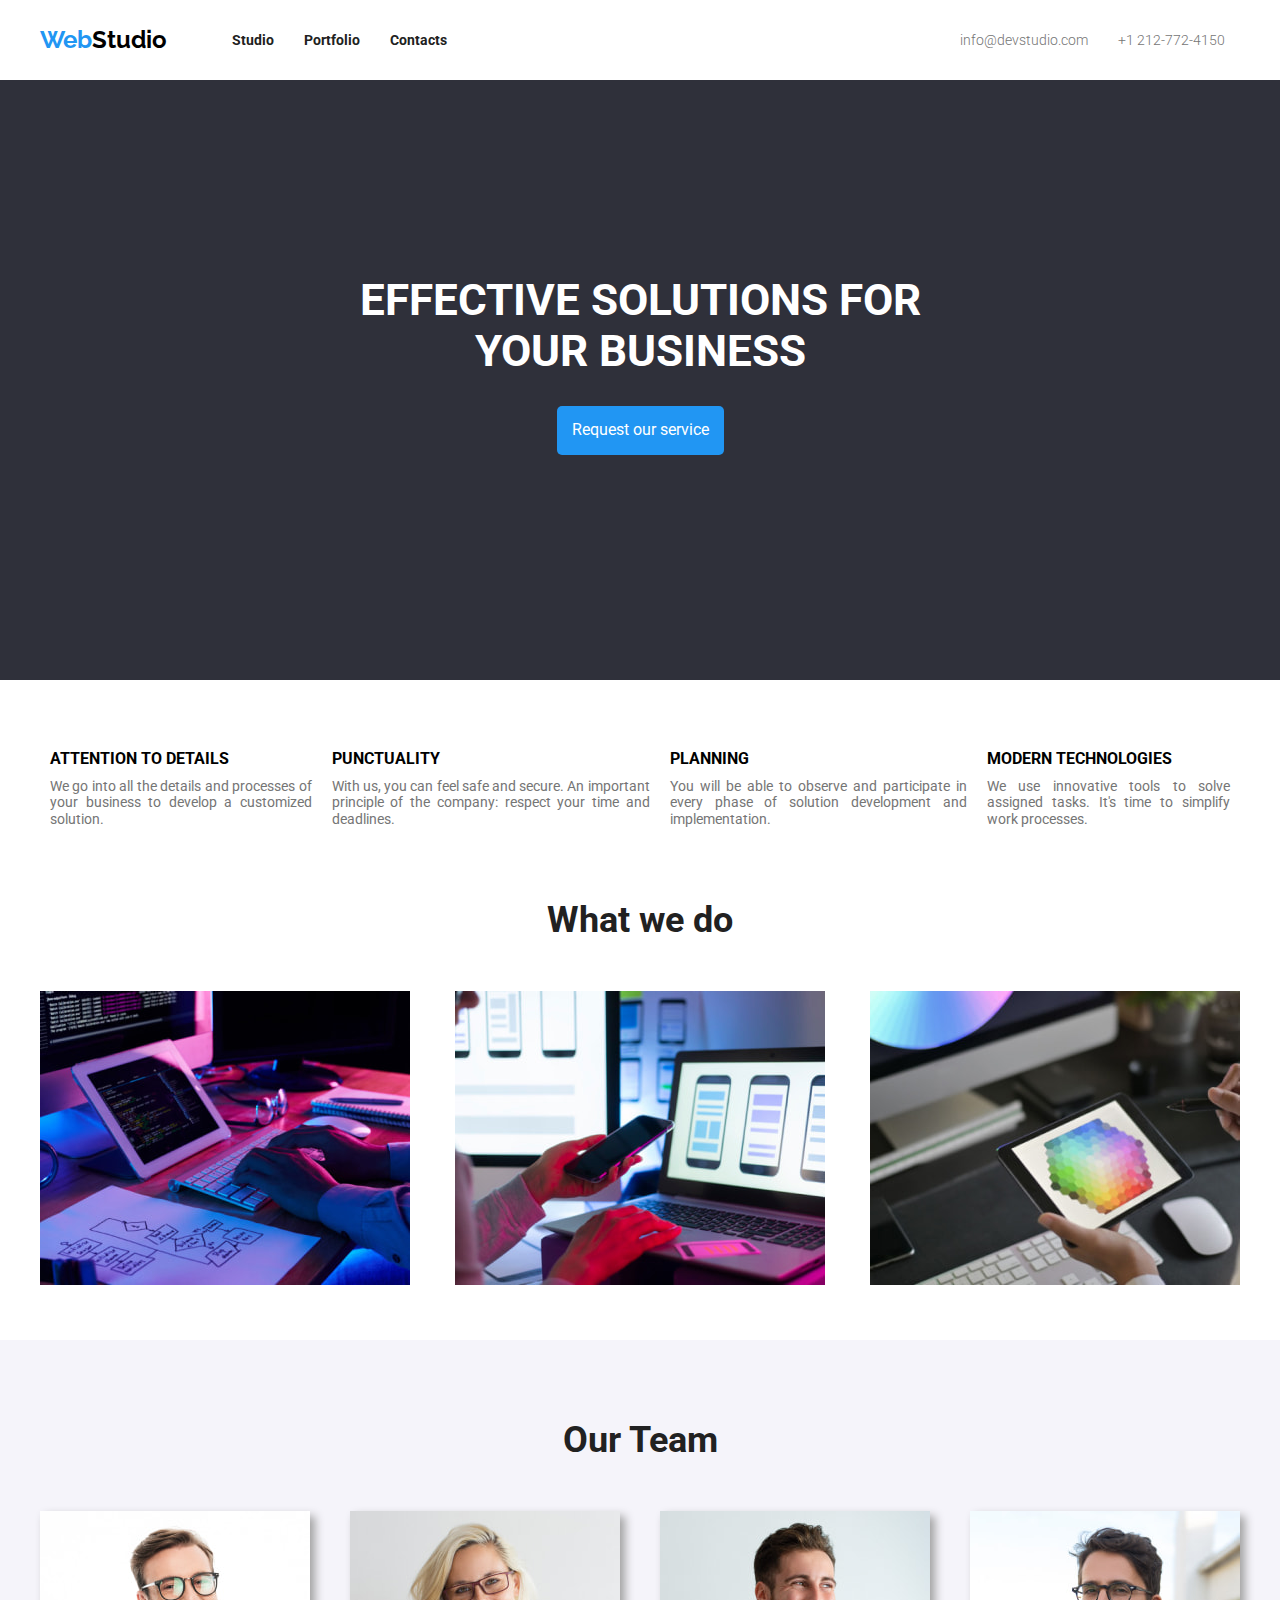
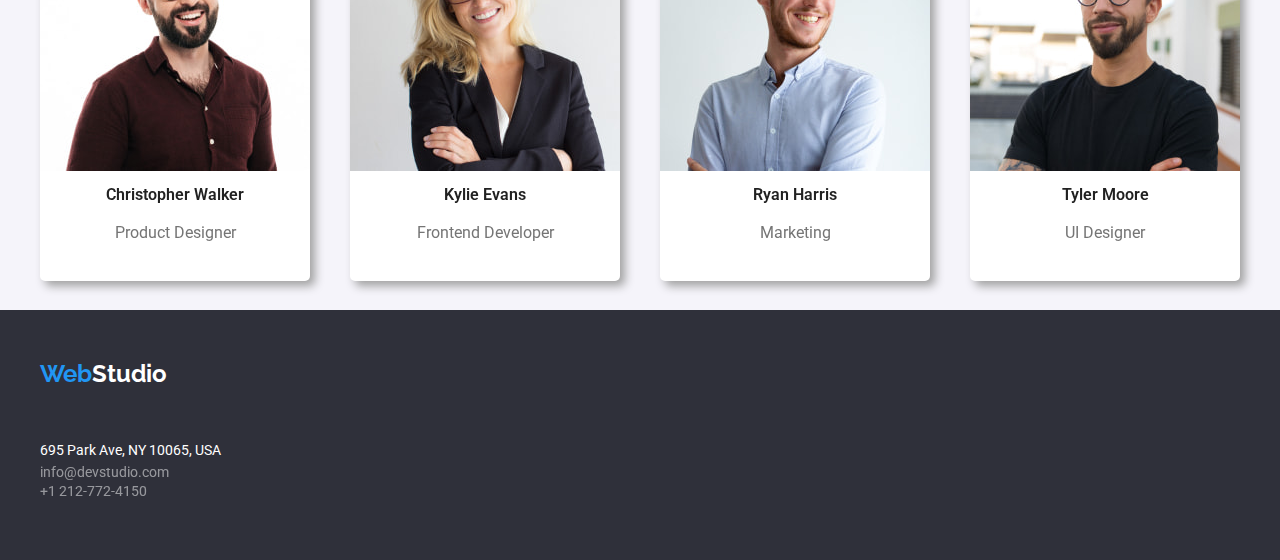
<file: index.html>
<!DOCTYPE html>
<html lang="en">
<head>
    <meta charset="UTF-8">
    <meta http-equiv="X-UA-Compatible" content="IE=edge">
    <meta name="viewport" content="width=device-width, initial-scale=1.0">
    <link rel="preconnect" href="https://fonts.googleapis.com">
    <link rel="preconnect" href="https://fonts.gstatic.com" crossorigin>
    <link href="https://fonts.googleapis.com/css2?family=Open+Sans:wght@300;400&family=Roboto:wght@300;400;500;700;900&display=swap" rel="stylesheet">
    <link href="https://fonts.googleapis.com/css2?family=Raleway:wght@700&display=swap" rel="stylesheet">
    <link rel="stylesheet" href="css/modern-normalize.css">
    <link rel="stylesheet" href="css/style.css">
    <title>WebStudio - Home Page</title>
</head>
<body>
    <header>
        <nav class="nav-container">
            <div class="logo">
                <h4><a href="./index.html"><span class="primary-color">Web</span>Studio</a></h4>
            </div>
            <div class="links-container">
                    <ul class="nav-menu-links">
                        <li class="nav-items"><a href="./index.html" class="item1">Studio</a></li>
                        <li class="nav-items"><a href="./portfolio.html" class="item1">Portfolio</a></li>
                        <li class="nav-items"><a href="#contact" class="item1">Contacts</a></li>
                    </ul>
                    <ul class="contact-details-links">
                        <li class="nav-items"><a href="mailto:info@devstudio.com" class="item2">info@devstudio.com</a></li>
                        <li class="nav-items"><a href="tel:+1 212-772-4150" class="item2">+1 212-772-4150</a></li>
                    </ul>
            </div>
        </nav>
        <div class="banner">
            <h1>EFFECTIVE SOLUTIONS FOR<br> YOUR BUSINESS</h1>
            <button class="main-btn" type="button">Request our service</button>
        </div>
    </header>
    <main>
        <section>
            <div class="about-description">
                <div class="about-description-item">
                    <h4>ATTENTION TO DETAILS</h4>
                    <p>We go into all the details and processes of your business to develop a customized solution.</p>
                </div>
                <div class="about-description-item">
                    <h4>PUNCTUALITY</h4>
                    <p>With us, you can feel safe and secure. An important principle of the company: respect your time and deadlines.</p>
                </div>
                <div class="about-description-item">
                    <h4>PLANNING</h4>
                    <p>You will be able to observe and participate in every phase of solution development and implementation.</p>
                </div>
                <div class="about-description-item">
                    <h4>MODERN TECHNOLOGIES</h4>
                    <p>We use innovative tools to solve assigned tasks. It's time to simplify work processes.</p>
                </div>
            </div>
        </section>
        <section>
            <div class="about-tasks">
                <h2 class="section-title">What we do</h2>
                <ul>
                    <li><img src="./images/task/task1.jpg" width="370" alt="What we do photo"></li>
                    <li><img src="./images/task/task2.jpg" width="370" alt="What we do photo"></li>
                    <li><img src="./images/task/task3.jpg" width="370" alt="What we do photo"></li>
                </ul>
            </div>
        </section>
        <section>
            <div class="about-us-banner">
                <h2 class="section-title">Our Team</h2>
                <ul>
                    <li>
                        <div class="column-item">
                            <img src="./images/people/person1.jpg" width="270" alt="Product Designer Photo">
                            <h4>Christopher Walker</h4>
                            <p>Product Designer</p>
                        </div>
                    </li>
                    <li>
                        <div class="column-item">
                            <img src="./images/people/person2.jpg" width="270" alt="Frontend Developer Photo">
                            <h4>Kylie Evans</h4>
                            <p>Frontend Developer</p>
                        </div>
                    </li>
                    <li>
                        <div class="column-item">
                            <img src="./images/people/person3.jpg" width="270" alt="Marketing Photo">
                            <h4>Ryan Harris</h4>
                            <p>Marketing</p>
                        </div>
                    </li>
                    <li>
                        <div class="column-item">
                            <img src="./images/people/person4.jpg" width="270" alt="UI Designer Photo">
                            <h4>Tyler Moore</h4>
                            <p>UI Designer</p>
                        </div>
                    </li>
                </ul>
            </div>
        </section>
    </main>
    <footer class="footer-bg">
        <div class="footer-container">
            <div class="footer-logo">
                <h4><a href="./index.html"><span class="primary-color">Web</span>Studio</a></h4>
            </div>
                <address id="contact">
                <h6>695 Park Ave, NY 10065, USA</h6>
                <p><a href="mailto:info@devstudio.com">info@devstudio.com</a></p>
                <p><a href="tel:+1 212-772-4150">+1 212-772-4150</a></p>
                </address>
        </div>
    </footer>
</body>
</html>
</file>
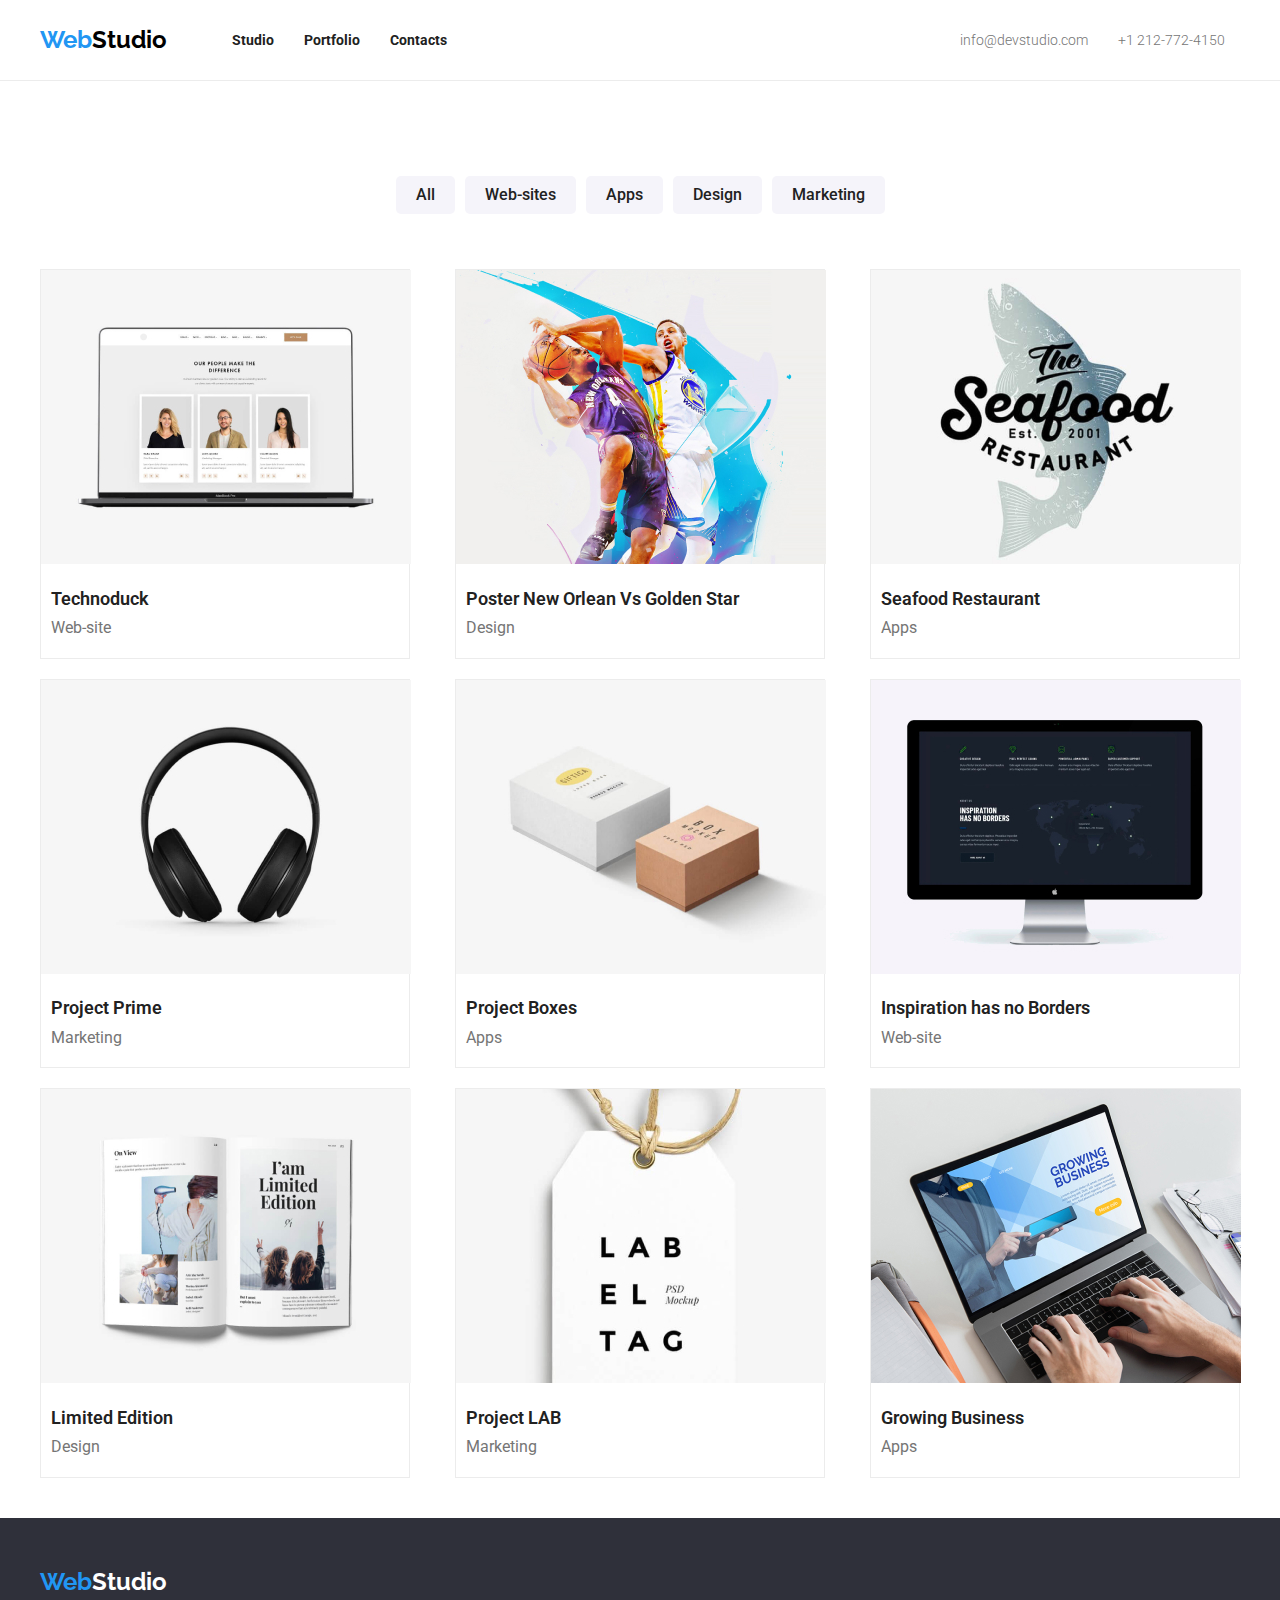
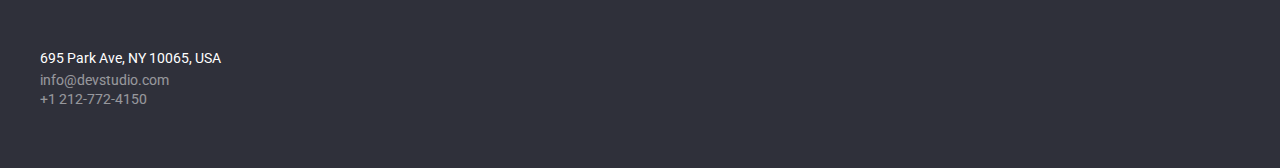
<file: portfolio.html>
<!DOCTYPE html>
<html lang="en">
<head>
    <meta charset="UTF-8">
    <meta http-equiv="X-UA-Compatible" content="IE=edge">
    <meta name="viewport" content="width=device-width, initial-scale=1.0">
    <link rel="preconnect" href="https://fonts.googleapis.com">
    <link rel="preconnect" href="https://fonts.gstatic.com" crossorigin>
    <link href="https://fonts.googleapis.com/css2?family=Open+Sans:wght@300;400&family=Roboto:wght@300;400;500;700;900&display=swap" rel="stylesheet">
    <link href="https://fonts.googleapis.com/css2?family=Raleway:wght@700&display=swap" rel="stylesheet">
    <link rel="stylesheet" href="css/modern-normalize.css">
    <link rel="stylesheet" href="css/style.css">
    <title>WebStudio - Portfolio</title>
</head>
<body>
    <header>
        <nav class="nav-container">
            <div class="logo">
                <h4><a href="./index.html"><span class="primary-color">Web</span>Studio</a></h4>
            </div>
            <div class="links-container">
                    <ul class="nav-menu-links">
                        <li class="nav-items"><a href="./index.html" class="item1">Studio</a></li>
                        <li class="nav-items"><a href="./portfolio.html" class="item1">Portfolio</a></li>
                        <li class="nav-items"><a href="#contact" class="item1">Contacts</a></li>
                    </ul>
                    <ul class="contact-details-links">
                        <li class="nav-items"><a href="mailto:info@devstudio.com" class="item2">info@devstudio.com</a></li>
                        <li class="nav-items"><a href="tel:+1 212-772-4150" class="item2">+1 212-772-4150</a></li>
                    </ul>
            </div>
        </nav>
    </header>
    <main>
        <section>
            <div class="portfolio-banner">
                <div class="portfolio-menu">
                    <button class="portfolio-btn" type="button">All</button>
                    <button class="portfolio-btn" type="button">Web-sites</button>
                    <button class="portfolio-btn" type="button">Apps</button>
                    <button class="portfolio-btn" type="button">Design</button>
                    <button class="portfolio-btn" type="button">Marketing</button>
                </div>
                <ul>
                    <li>
                        <div class="portfolio-column-item">
                            <img src="./images/portfolio/port-item1.jpg" width="370" alt="Portfolio Item 1">
                            <h4>Technoduck</h4>
                            <p>Web-site</p>
                        </div>
                    </li>
                    <li>
                        <div class="portfolio-column-item">
                            <img src="./images/portfolio/port-item2.jpg" width="370" alt="Portfolio Item 2">
                            <h4>Poster New Orlean Vs Golden Star</h4>
                            <p>Design</p>
                        </div>
                    </li>
                    <li>
                        <div class="portfolio-column-item">
                            <img src="./images/portfolio/port-item3.jpg" width="370" alt="Portfolio Item 3">
                            <h4>Seafood Restaurant</h4>
                            <p>Apps</p>
                        </div>
                    </li>
                    <li>
                        <div class="portfolio-column-item">
                            <img src="./images/portfolio/port-item4.jpg" width="370" alt="Portfolio Item 4">
                            <h4>Project Prime</h4>
                            <p>Marketing</p>
                        </div>
                    </li>
                    <li>
                        <div class="portfolio-column-item">
                            <img src="./images/portfolio/port-item5.jpg" width="370" alt="Portfolio Item 5">
                            <h4>Project Boxes</h4>
                            <p>Apps</p>
                        </div>
                    </li>
                    <li>
                        <div class="portfolio-column-item">
                            <img src="./images/portfolio/port-item6.jpg" width="370" alt="Portfolio Item 6">
                            <h4>Inspiration has no Borders</h4>
                            <p>Web-site</p>
                        </div>
                    </li>
                    <li>
                        <div class="portfolio-column-item">
                            <img src="./images/portfolio/port-item7.jpg" width="370" alt="Portfolio Item 7">
                            <h4>Limited Edition</h4>
                            <p>Design</p>
                        </div>
                    </li>
                    <li>
                        <div class="portfolio-column-item">
                            <img src="./images/portfolio/port-item8.jpg" width="370" alt="Portfolio Item 8">
                            <h4>Project LAB</h4>
                            <p>Marketing</p>
                        </div>
                    </li>
                    <li>
                        <div class="portfolio-column-item">
                            <img src="./images/portfolio/port-item9.jpg" width="370" alt="Portfolio Item 9">
                            <h4>Growing Business</h4>
                            <p>Apps</p>
                        </div>
                    </li>
                </ul>
            </div>
        </section>
    </main>
    <footer class="footer-bg">
        <div class="footer-container">
            <div class="footer-logo">
                <h4><a href="./index.html"><span class="primary-color">Web</span>Studio</a></h4>
            </div>
                <address id="contact">
                <h6>695 Park Ave, NY 10065, USA</h6>
                <p><a href="mailto:info@devstudio.com">info@devstudio.com</a></p>
                <p><a href="tel:+1 212-772-4150">+1 212-772-4150</a></p>
                </address>
        </div>
    </footer>
</body>
</html>
</file>
<file: css/style.css>
* {
    margin: 0;
    padding: 0;
    box-sizing: border-box;
}

body {
    background-color: #FFF;
    font-family: 'Roboto', sans-serif;
} 

ul li {
    list-style-type: none;
}

a {
    text-decoration: none;
}

.primary-color {
    color: #2196F3;
}

.logo a {
    color: #000;
}

.nav-container {
    max-width: 1200px;
    height: 80px;
    margin: 0 auto;
    display: flex;
    align-items: center;
    align-content: center;
}

.logo {
    font-family: 'Raleway', sans-serif;
    font-size: 24px;
    font-weight: bold;
}

.links-container {
    display: flex;
    justify-content: space-between;
    width: 100%;
    margin-left: 50px;
}

.nav-menu-links {
    display: flex;
}

.contact-details-links {
    display: flex;
}

.nav-items {
    margin: 0 15px;
}

.item1 {
    color: #212121;
    font-size: 14px;
    font-weight: bold;
}

.item1:hover {
    color: #2196F3;
}

.item2 {
    color: #757575;
    font-size: 14px;
    font-weight: 300;
}

.item2:hover {
    color: #2196F3;
}

.banner {
    height: 600px;
    background-color: #2F303A;
    display: flex;
    flex-direction: column;
    justify-content: center;
    align-items: center;
    align-content: center;
}

.banner h1 {
    text-align: center;
    color: #FFF;
    font-size: 44px;
    font-weight: bold;
}

.main-btn {
    margin: 30px 0;
    background-color: #2196F3;
    color: #FFF;
    font-size: 16px;
    padding: 15px;
    border: none;
    border-radius: 5px;
}

.main-btn:hover {
    opacity: 0.9;
    cursor: pointer;
}

.about-description {
    max-width: 1200px;
    height: 100px;
    margin: 60px auto;
    display: flex;
    flex-direction: row;
    justify-content: space-between;
}

.about-description-item p {
    margin-top: 10px;
    font-size: 14px;
    color: #757575;
}

.about-description-item h3 {
    font-size: 14px;
    font-weight: bold;
    color: #212121;
}

.about-description-item {
    padding: 10px;
}

.about-description-item p {
    text-align: justify;
}

.about-tasks {
    max-width: 1200px;
    margin: 10px auto 50px auto;
}

.section-title {
    font-size: 36px;
    font-weight: bold;
    color: #212121;
    margin-bottom: 50px;
    text-align: center;
}

.about-tasks ul {
    display: flex;
    flex-direction: row;
    justify-content: space-between;
}

.about-us-banner {
    height: 570px;
    padding-top: 80px;
    background-color: #F5F4FA;
}

.about-us-banner ul {
    max-width: 1200px;
    display: flex;
    flex-direction: row;
    justify-content: space-between;
    margin: 40px auto 0 auto;
}

.column-item {
    text-align: center;
    font-size: 16px;
    height: 370px;
    background-color: #FFF;
    border-radius: 5px;
    filter: drop-shadow(5px 5px 5px #a0a0a0);
}

.column-item h4 {
    margin-top: 10px;
    color: #212121;
    font-weight: 600;
}

.column-item p {
    margin-top: 20px;
    color: #757575;
}

.footer-bg {
    background-color: #2F303A;
}

.footer-container {
    margin: 0 auto;
    max-width: 1200px;
    height: 250px;
}

.footer-logo {
    font-family: 'Raleway', sans-serif;
    font-size: 24px;
    font-weight: bold;
    padding-top: 50px;
    padding-bottom: 50px;
}

.footer-logo a {
    color: #FFF;
}

.footer-container h6 {
    color: #FFF;
    font-size: 14px;
    font-weight: 400;
    padding: 5px 0;
}

address {
    font-style: normal;
}

address a {
    color: #FFF;
    font-size: 14px;
    font-weight: 400;
    opacity: 0.5;
    padding: 5px 0;
}

address a:hover {
    color: #2196F3;
}

/* adding portfolio page styles */

.portfolio-banner {
    background-color: #FFF;
}

.portfolio-banner ul {
    max-width: 1200px;
    display: flex;
    flex-direction: row;
    justify-content: space-between;
    flex-wrap: wrap;
    margin: 40px auto 20px auto;
}

.portfolio-banner li {
    width: 370px;
}

.portfolio-menu {
    display: flex;
    justify-content: center;
    padding-top: 80px;
}

.portfolio-btn {
    margin: 15px 5px;
    background-color: #F5F4FA;
    color: #212121;
    font-size: 16px;
    font-weight: 500;
    padding: 10px 20px;
    border: none;
    border-radius: 5px;
}

.portfolio-btn:hover {
    background-color: #2196F3;
    color: #FFF;
    cursor: pointer;
}

.portfolio-column-item {
    text-align: left;
    font-size: 16px;
    background-color: #FFF;
    border: 1px solid #ECECEC;
    margin-bottom: 20px;
}

.portfolio-column-item h4 {
    margin-top: 20px;
    margin-left: 10px;
    font-size: 18px;
    color: #212121;
    font-weight: 600;
}

.portfolio-column-item p {
    margin-top: 10px;
    margin-left: 10px;
    margin-bottom: 20px;
    color: #757575;
}

.portfolio-menu {
    border-top: 1px solid #ECECEC;
}
</file>
